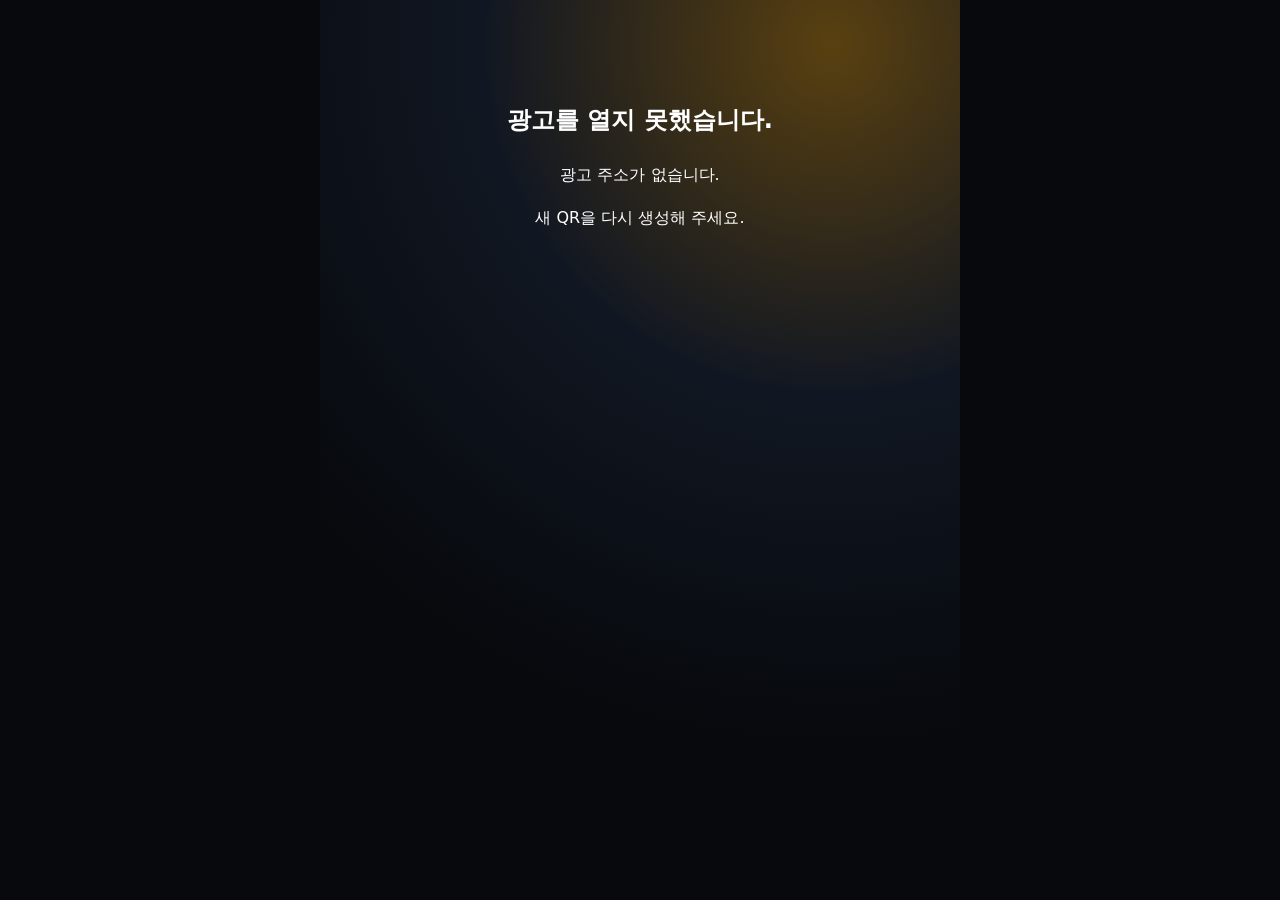
<file: field-sales-view.html>
<!doctype html><html lang="ko"><head><meta charset="utf-8"><meta name="viewport" content="width=device-width,initial-scale=1,viewport-fit=cover"><meta name="theme-color" content="#080a0f"><title>핀세계 매장 광고 확인</title><style>
*{box-sizing:border-box}body{margin:0;background:#07090d;color:#fff;font-family:system-ui,-apple-system,"Noto Sans KR",sans-serif}.page{width:min(100%,640px);min-height:100vh;margin:auto;background:radial-gradient(circle at 80% 5%,#594010 0,#111722 35%,#07090d 70%);padding-bottom:30px}.top{padding:18px 18px 10px;display:flex;justify-content:space-between;align-items:center}.brand{font-weight:900;color:#ffd76a;letter-spacing:.06em}.demo{font-size:11px;background:#422e00;color:#ffe5a1;border:1px solid #9b7119;padding:6px 9px;border-radius:999px}.hero{position:relative;margin:8px 14px;border-radius:22px;overflow:hidden;background:#111827;min-height:250px;box-shadow:0 20px 50px #0009;border:1px solid #3a3220}.hero img,.hero video{display:block;width:100%;max-height:58vh;object-fit:cover;background:#000}.placeholder{min-height:270px;display:grid;place-items:center;text-align:center;padding:30px;background:linear-gradient(135deg,#1d2b3e,#5a3d07);font-size:64px}.card{padding:22px 20px}.store{color:#ffd76a;font-weight:900;font-size:17px}.title{font-size:29px;line-height:1.25;margin:9px 0 13px;font-weight:950;word-break:keep-all}.benefit{font-size:17px;line-height:1.65;color:#eef1f5;white-space:pre-wrap}.meta{margin-top:17px;padding:14px;border-radius:14px;background:#ffffff0d;border:1px solid #ffffff1c;color:#cbd0d8;line-height:1.7}.actions{display:grid;grid-template-columns:1fr 1fr;gap:10px;margin-top:18px}.btn{display:flex;align-items:center;justify-content:center;text-decoration:none;border:0;border-radius:14px;padding:15px 10px;font-weight:900;font-size:15px}.call{background:#ffd15a;color:#171009}.map{background:#273143;color:#fff}.approve{width:100%;margin-top:11px;background:#20ad68;color:#fff}.footer{text-align:center;padding:20px 10px;color:#818a99;font-size:12px}.error{padding:80px 24px;text-align:center;line-height:1.7}.share-note{font-size:12px;color:#9da7b6;margin-top:10px;text-align:center}@media(max-width:390px){.title{font-size:25px}.actions{grid-template-columns:1fr}.hero{min-height:220px}}
</style></head><body><main id="app" class="page"><div class="error">광고를 불러오고 있습니다…</div></main><script>
(function(){
  const esc=v=>String(v||'').replace(/[&<>"']/g,c=>({'&':'&amp;','<':'&lt;','>':'&gt;','"':'&quot;',"'":'&#39;'}[c]));
  const params=new URLSearchParams(location.search),src=params.get('src'),legacy=params.get('campaign'),app=document.getElementById('app');
  const fail=e=>{app.innerHTML='<div class="error"><h2>광고를 열지 못했습니다.</h2><p>'+esc(e.message||e)+'</p><p>새 QR을 다시 생성해 주세요.</p></div>';};
  const decodeInline=()=>{const raw=location.hash.startsWith('#data=')?location.hash.slice(6):'';if(!raw)return null;const normalized=raw.replace(/-/g,'+').replace(/_/g,'/');const binary=atob(normalized+'='.repeat((4-normalized.length%4)%4));return JSON.parse(new TextDecoder().decode(Uint8Array.from(binary,c=>c.charCodeAt(0))));};
  const render=d=>{
    if(!d||!d.store)throw new Error('광고 내용이 없습니다.');
    const media=d.videoUrl?`<video controls playsinline preload="metadata" poster="${esc(d.photoUrl)}"><source src="${esc(d.videoUrl)}" type="video/mp4"></video>`:(d.photoUrl?`<img src="${esc(d.photoUrl)}" alt="${esc(d.store)} 광고 사진">`:'<div class="placeholder">✨<br><small>우리 동네 특별 혜택</small></div>');
    const tel=String(d.phone||'').replace(/[^0-9+]/g,''),map='https://map.kakao.com/link/search/'+encodeURIComponent(d.address||d.store||'');
    app.innerHTML=`<header class="top"><div class="brand">FINSEGYE · 핀세계</div><div class="demo">${esc(d.badge||'현장 시연')}</div></header><section class="hero">${media}</section><section class="card"><div class="store">${esc(d.store)}</div><h1 class="title">${esc(d.title)}</h1><div class="benefit">${esc(d.benefit)}</div><div class="meta">${d.address?'📍 '+esc(d.address)+'<br>':''}${d.phone?'☎ '+esc(d.phone):''}</div><div class="actions">${tel?`<a class="btn call" href="tel:${tel}">전화하기</a>`:''}<a class="btn map" href="${map}" target="_blank" rel="noopener">지도 보기</a></div><button id="approve" class="btn approve" type="button">✓ 이 광고 시안 승인</button><div class="share-note">승인 버튼은 사장님의 공유 화면을 열며 실제 광고를 발송하지 않습니다.</div></section><footer class="footer">지역 광고 기술 제공 · 핀세계<br>본 화면은 매장 확인용 광고 시안입니다.</footer>`;
    document.getElementById('approve').onclick=async()=>{const data={title:'핀세계 광고 시안 승인',text:`${d.store} 광고 시안을 승인합니다.\n광고번호: ${d.id}`,url:location.href};if(navigator.share){try{await navigator.share(data);return}catch(_){}}try{await navigator.clipboard.writeText(data.text+'\n'+data.url);alert('승인 문구와 광고 주소를 복사했습니다.')}catch(_){alert('광고번호 '+d.id+' 시안을 승인합니다.')}};
  };
  try{
    const inline=decodeInline();if(inline){render(inline);return;}
    if(src){window.__FINSEGYE_CAMPAIGN__=null;const script=document.createElement('script');script.src=src;script.onload=()=>{try{render(window.__FINSEGYE_CAMPAIGN__)}catch(e){fail(e)}};script.onerror=()=>fail(new Error('동영상 광고 정보를 불러오지 못했습니다.'));document.head.appendChild(script);return;}
    if(legacy){fetch(legacy,{cache:'no-store'}).then(r=>{if(!r.ok)throw new Error('광고 데이터를 찾지 못했습니다.');return r.json()}).then(render).catch(fail);return;}
    throw new Error('광고 주소가 없습니다.');
  }catch(e){fail(e);}
})();
</script></body></html>
</file>
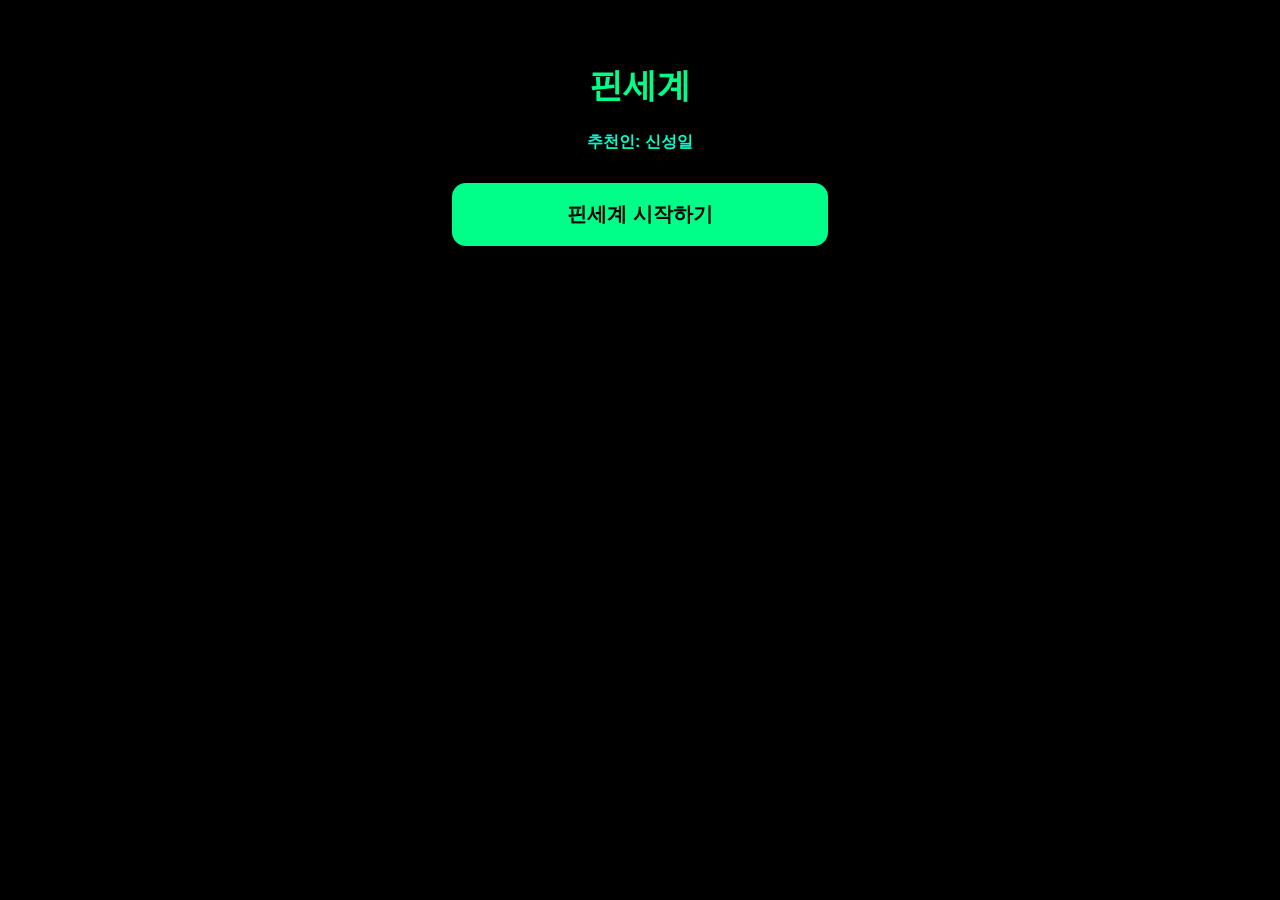
<file: landing.html>
<!DOCTYPE html>
<html lang="ko">
<head>
<meta charset="UTF-8">
<meta name="viewport" content="width=device-width, initial-scale=1.0">

<title>핀세계 시작하기</title>

<link rel="manifest" href="manifest.json">
<meta name="theme-color" content="#00ff88">

<meta name="apple-mobile-web-app-capable" content="yes">
<meta name="apple-mobile-web-app-status-bar-style" content="black">
<meta name="apple-mobile-web-app-title" content="핀세계">
<link rel="apple-touch-icon" href="icon-192.png">

<style>
body {
    margin:0;
    background:#000;
    color:white;
    font-family:Arial, sans-serif;
    text-align:center;
}

.box {
    padding:40px 20px;
}

h1 {
    color:#00ff88;
    font-size:34px;
}

.ref {
    color:#00ffcc;
    font-weight:bold;
    margin:15px 0;
}

.start-btn {
    display:block;
    width:86%;
    max-width:340px;
    margin:30px auto;
    padding:18px;
    background:#00ff88;
    color:#000;
    font-weight:bold;
    font-size:20px;
    border-radius:14px;
    text-decoration:none;
}

.guide {
    display:none;
    margin-top:25px;
    padding:18px;
    border:1px solid #00ffcc;
    border-radius:12px;
    color:#00ffcc;
    line-height:1.6;
}
</style>
</head>

<body>

<div class="box">

    <h1>핀세계</h1>

    <div class="ref">
        추천인: <span id="refName">신성일</span>
    </div>

    <a id="startBtn" class="start-btn" href="#">
        핀세계 시작하기
    </a>

    <div id="iosGuide" class="guide">
        아이폰에서는 아래 순서로 홈 화면에 추가해 주세요.<br><br>
        사파리 하단 공유 버튼(⬆️)<br>
        → 홈 화면에 추가<br>
        → 추가
    </div>

</div>

<script>
if ('serviceWorker' in navigator) {
    navigator.serviceWorker.register('sw.js');
}

(function () {

    const params = new URLSearchParams(location.search);

    const ref =
        params.get("ref") ||
        "신성일";

    localStorage.setItem("finsegye_referrer", ref);

    document.getElementById("refName").innerText = ref;

    const startBtn = document.getElementById("startBtn");
    const iosGuide = document.getElementById("iosGuide");

    const isIOS = /iPhone|iPad|iPod/i.test(navigator.userAgent);
    const isAndroid = /Android/i.test(navigator.userAgent);

    if (isIOS) {

        iosGuide.style.display = "block";

        startBtn.onclick = function () {
            iosGuide.style.display = "block";
            return false;
        };

    } else if (isAndroid) {

        startBtn.href =
            "https://m.onestore.co.kr/v2/ko-kr/app/0001004603";

    } else {

        startBtn.href =
            "https://finsegye.github.io/finsegyeAI/landing.html?ref=" +
            encodeURIComponent(ref);
    }

})();
</script>

</body>
</html>
</file>
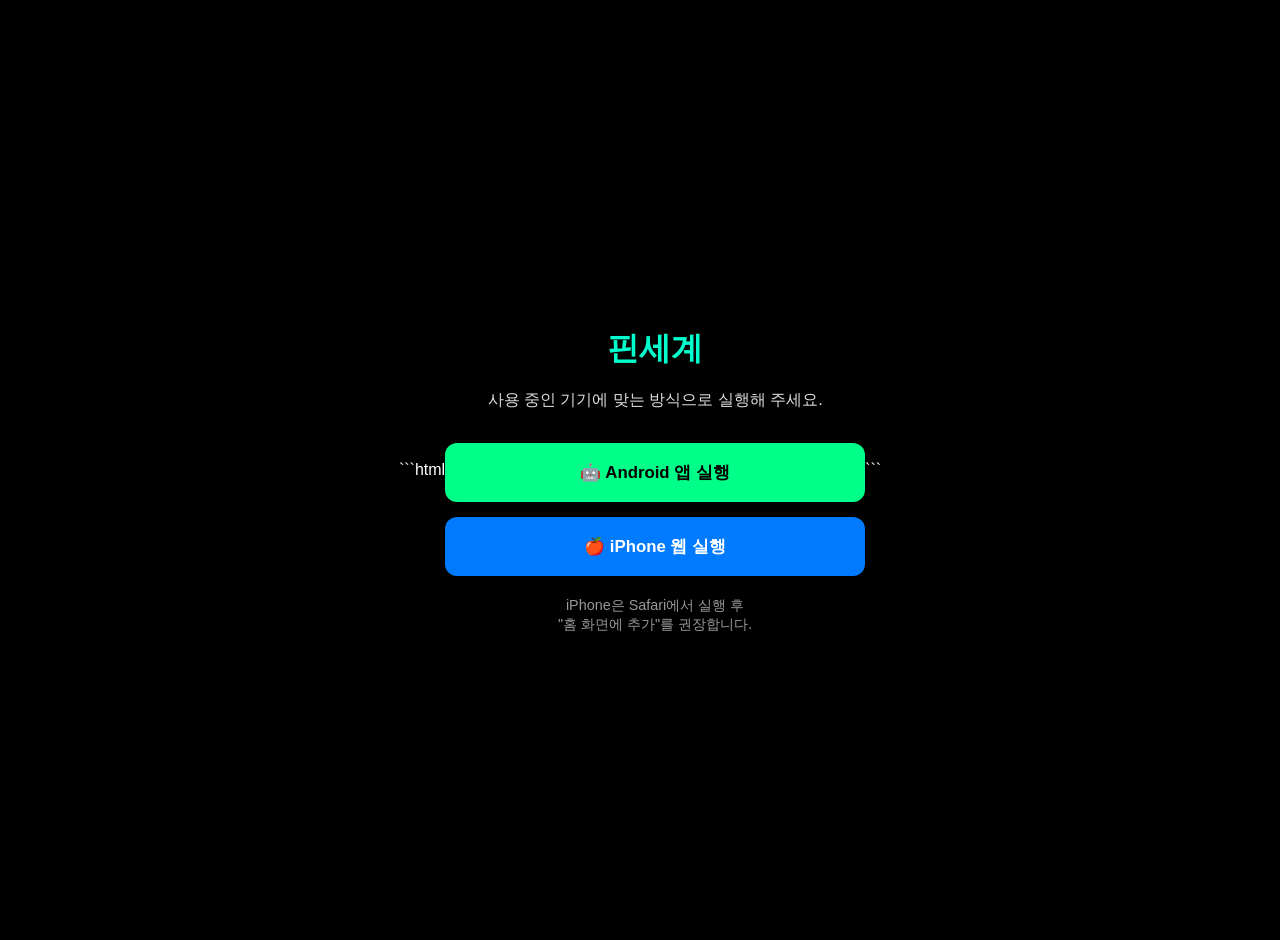
<file: start.html>
```html
<!DOCTYPE html>
<html lang="ko">
<head>
<meta charset="UTF-8">
<meta name="viewport"
content="width=device-width, initial-scale=1.0">

<title>핀세계 연결</title>

<style>

body{
    margin:0;
    background:#000;
    color:white;
    font-family:Arial;
    display:flex;
    justify-content:center;
    align-items:center;
    height:100vh;
    text-align:center;
    padding:20px;
}

.box{
    width:100%;
    max-width:420px;
}

h1{
    color:#00ffcc;
    margin-bottom:15px;
}

p{
    color:#ddd;
    line-height:1.6;
    margin-bottom:30px;
}

.btn{
    display:block;
    width:100%;
    padding:18px;
    margin-bottom:15px;
    border:none;
    border-radius:12px;
    font-size:1.05em;
    font-weight:bold;
    cursor:pointer;
}

.android{
    background:#00ff88;
    color:black;
}

.iphone{
    background:#007aff;
    color:white;
}

.small{
    margin-top:20px;
    color:#999;
    font-size:0.9em;
}

</style>
</head>

<body>

<div class="box">

<h1>핀세계</h1>

<p>
사용 중인 기기에 맞는 방식으로 실행해 주세요.
</p>

<button class="btn android"
onclick="openAndroid()">
🤖 Android 앱 실행
</button>

<button class="btn iphone"
onclick="openIOS()">
🍎 iPhone 웹 실행
</button>

<div class="small">
iPhone은 Safari에서 실행 후<br>
"홈 화면에 추가"를 권장합니다.
</div>

</div>

<script>

function openAndroid() {

    location.href =
    "onestore://common/product/0001004603";

    setTimeout(function(){

        location.href =
        "https://m.onestore.co.kr/v2/ko-kr/app/0001004603";

    }, 1500);
}

function openIOS() {

    location.href =
    "https://finsegye.github.io/finsegyeAI/index.html";
}

</script>

</body>
</html>
```
</file>
